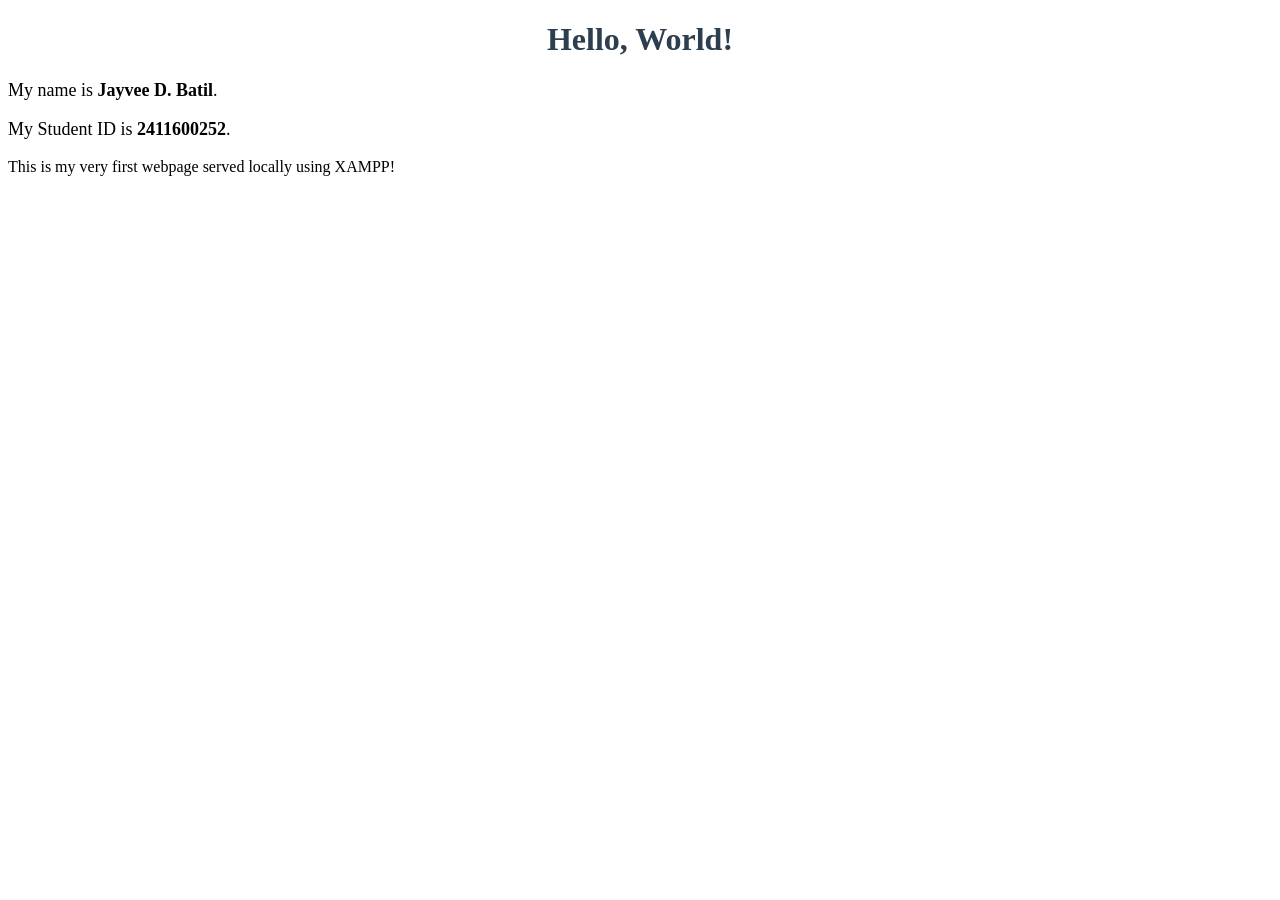
<file: index.html>
<!DOCTYPE html>
<html lang="en">
<head>
    <meta charset="UTF-8">
    <meta name="viewport" content="width=device-width, initial-scale=1.0">
    <title>My First Laboratory Page</title>
</head>
<body>
    <h1 style="color: #2c3e50; text-align: center;">Hello, World!</h1>
    <p style="font-size: 18px;">My name is <strong>Jayvee D. Batil</strong>.</p>
    <p  style="font-size: 18px;">My Student ID is <strong>2411600252</strong>.</p>
    <p>This is my very first webpage served locally using XAMPP!</p>
</body>
</html>
</file>
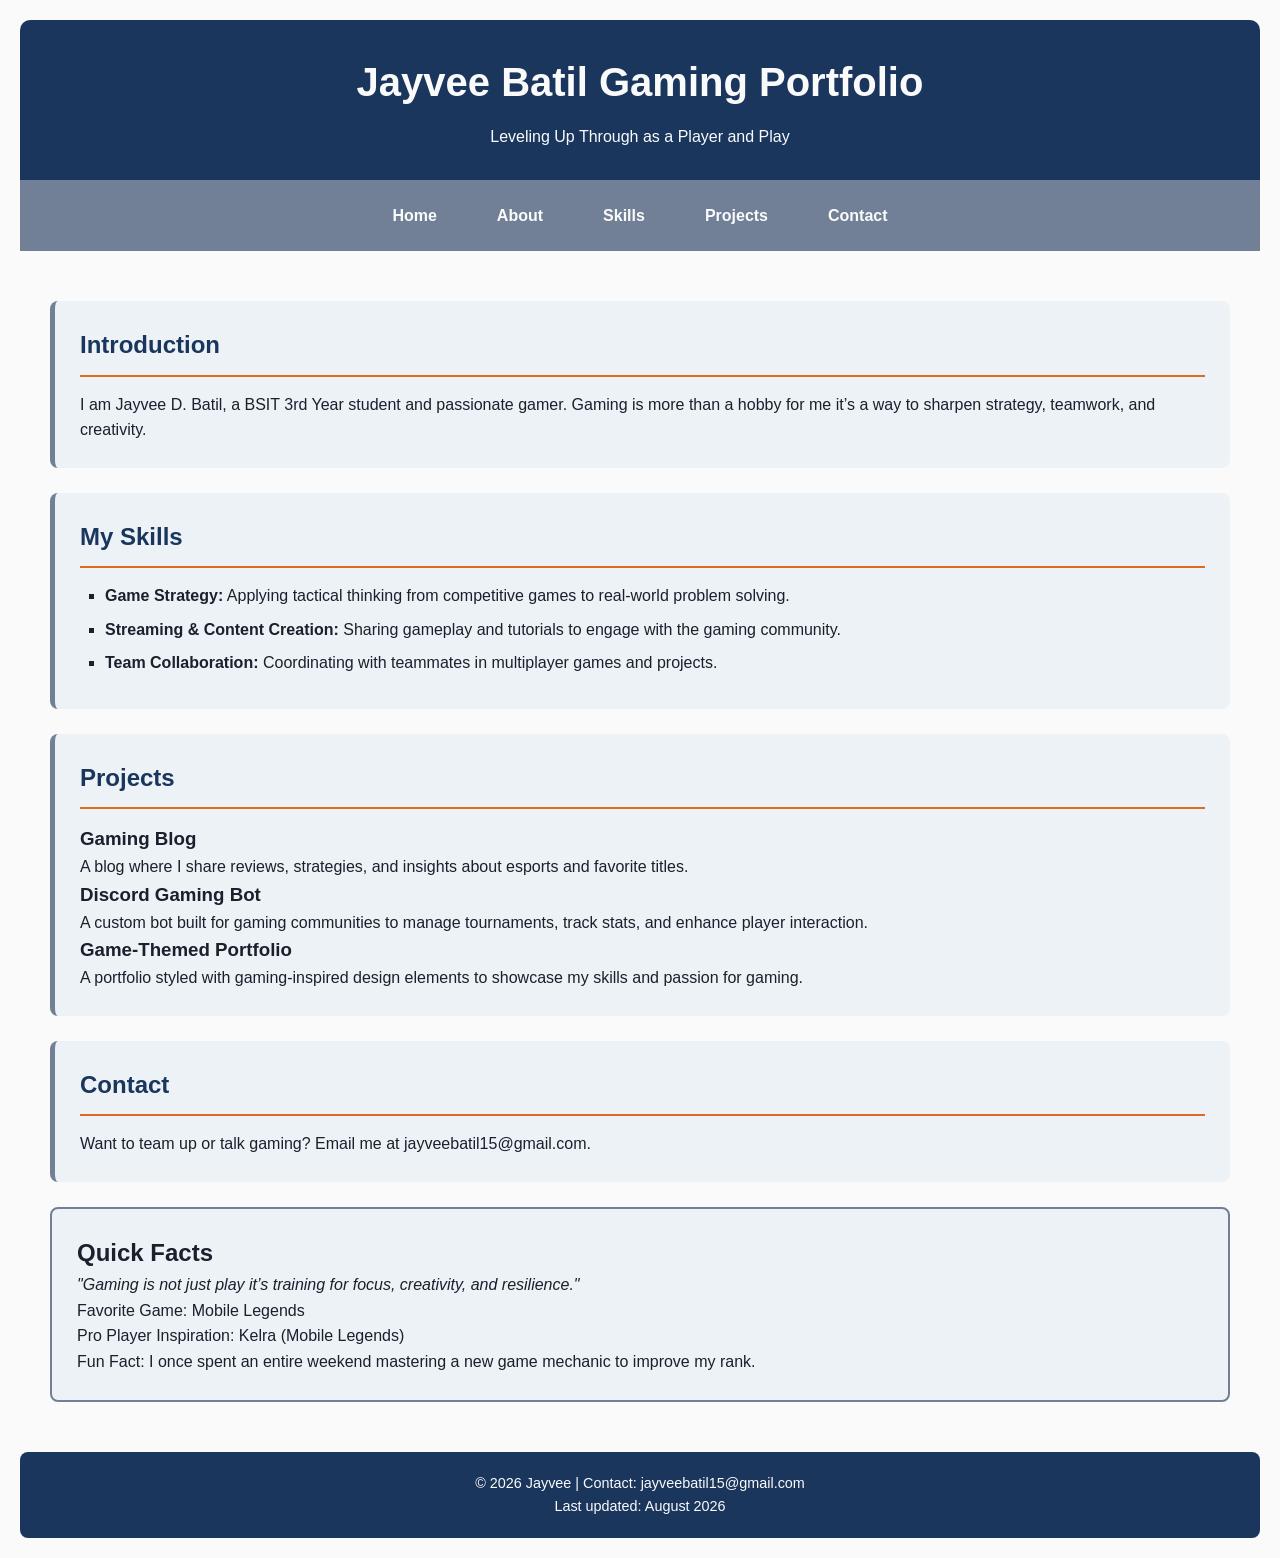
<file: Lab2_2411600252/index.html>
<!DOCTYPE html>
<html lang="en">
<head>
    <meta charset="UTF-8">
    <meta name="viewport" content="width=device-width, initial-scale=1.0">
    <title>Jayvee Batil Gaming Portfolio</title>
    <link rel="stylesheet" href="style.css">
</head>
<body>
<header>
    <h1>Jayvee Batil Gaming Portfolio</h1>
    <p>Leveling Up Through as a Player and Play</p>
</header>

<nav>
    <a href="#">Home</a>
    <a href="#about">About</a>
    <a href="#skills">Skills</a>
    <a href="#projects">Projects</a>
    <a href="#contact">Contact</a>
</nav>

<main>
    <section id="about">
        <h2>Introduction</h2>
        <p>I am Jayvee D. Batil, a BSIT 3rd Year student and passionate gamer. Gaming is more than a hobby for me  it’s a way to sharpen strategy, teamwork, and creativity.</p>
    </section>

    <section id="skills">
        <h2>My Skills</h2>
        <ul>
            <li><strong>Game Strategy:</strong> Applying tactical thinking from competitive games to real-world problem solving.</li>
            <li><strong>Streaming & Content Creation:</strong> Sharing gameplay and tutorials to engage with the gaming community.</li>
            <li><strong>Team Collaboration:</strong> Coordinating with teammates in multiplayer games and projects.</li>
        </ul>
    </section>

    <section id="projects">
        <h2>Projects</h2>
        <article>
            <h3>Gaming Blog</h3>
            <p>A blog where I share reviews, strategies, and insights about esports and favorite titles.</p>
        </article>
        <article>
            <h3>Discord Gaming Bot</h3>
            <p>A custom bot built for gaming communities to manage tournaments, track stats, and enhance player interaction.</p>
        </article>
        <article>
            <h3>Game-Themed Portfolio</h3>
            <p>A portfolio styled with gaming-inspired design elements to showcase my skills and passion for gaming.</p>
        </article>
    </section>

    <section id="contact">
        <h2>Contact</h2>
        <p>Want to team up or talk gaming? Email me at jayveebatil15@gmail.com.</p>
    </section>

    <aside>
        <h2>Quick Facts</h2>
        <p><em>"Gaming is not just play  it’s training for focus, creativity, and resilience."</em></p>
        <p>Favorite Game: Mobile Legends</p>
        <p>Pro Player Inspiration: Kelra (Mobile Legends)</p>
        <p>Fun Fact: I once spent an entire weekend mastering a new game mechanic to improve my rank.</p>
    </aside>
</main>
  
<footer>
    <p>&copy; 2026 Jayvee | Contact: jayveebatil15@gmail.com</p>
    <p>Last updated: August 2026</p>
</footer>
</body>
</html>
</file>
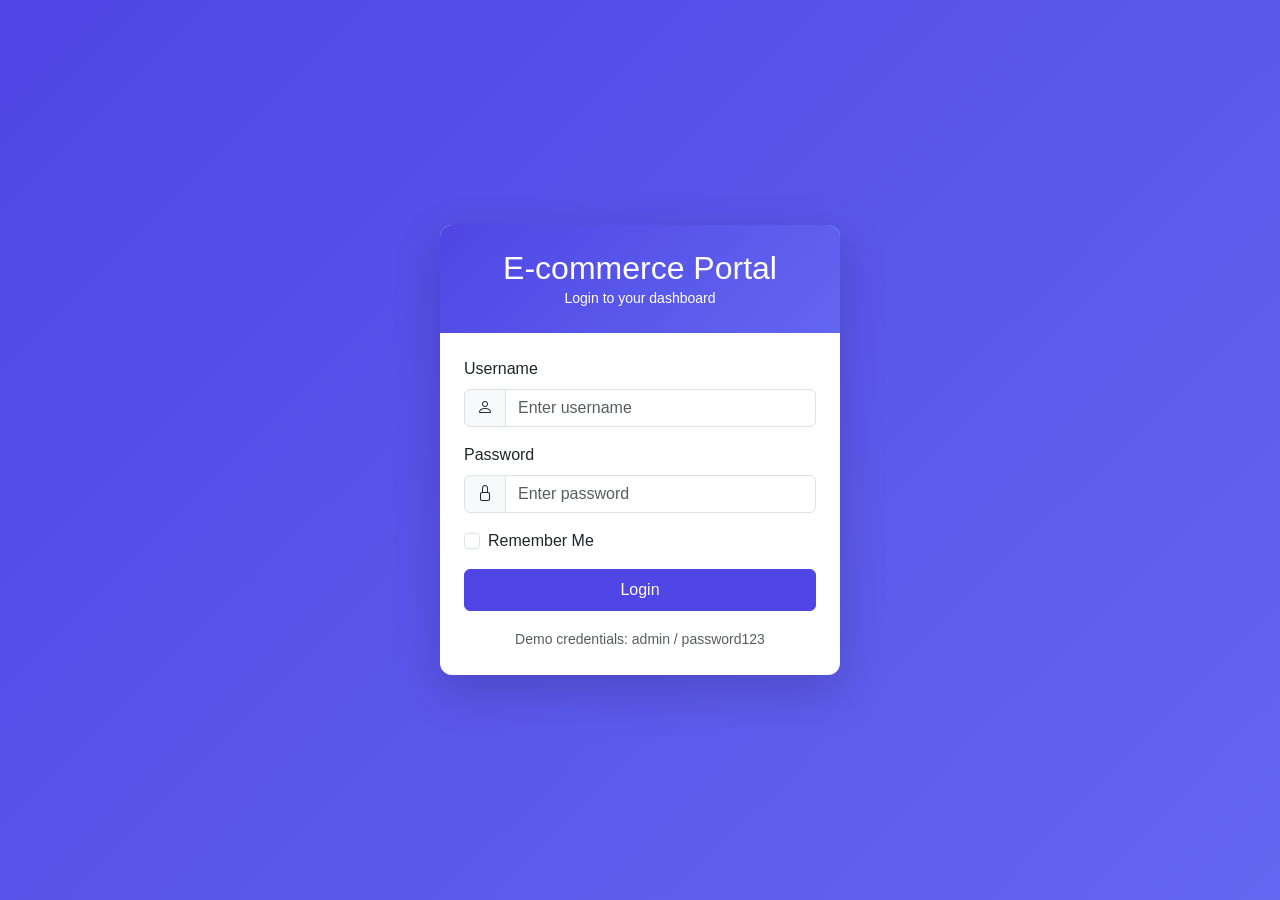
<file: Lab2_2411600252/Lab3_2411600252/index.html>
<!DOCTYPE html>
<html lang="en">
<head>
    <meta charset="UTF-8">
    <meta name="viewport" content="width=device-width, initial-scale=1.0">
    <title>Login - E-commerce Portal</title>
    <link href="https://cdn.jsdelivr.net/npm/bootstrap@5.3.0-alpha1/dist/css/bootstrap.min.css" rel="stylesheet">
    <link rel="stylesheet" href="https://cdn.jsdelivr.net/npm/bootstrap-icons@1.10.3/font/bootstrap-icons.css">
    <link rel="stylesheet" href="css/style.css">
</head>
<body class="login-page">
    <div class="container d-flex justify-content-center align-items-center min-vh-100">
        <div class="card login-card shadow-lg" style="max-width: 400px; width: 100%;">
            <div class="card-header bg-primary text-white text-center py-4">
                <h2 class="mb-0">E-commerce Portal</h2>
                <p class="mb-0 small">Login to your dashboard</p>
            </div>

            <div class="card-body p-4">
                <div id="loginFeedback"></div>

                <form id="loginForm">
                    <div class="mb-3">
                        <label for="username" class="form-label">Username</label>
                        <div class="input-group">
                            <span class="input-group-text"><i class="bi bi-person"></i></span>
                            <input type="text" class="form-control" id="username" placeholder="Enter username" required>
                        </div>
                    </div>
                    <div class="mb-3">
                        <label for="password" class="form-label">Password</label>
                        <div class="input-group">
                            <span class="input-group-text"><i class="bi bi-lock"></i></span>
                            <input type="password" class="form-control" id="password" placeholder="Enter password" required>
                        </div>
                    </div>

                    <div class="mb-3 form-check">
                        <input type="checkbox" class="form-check-input" id="rememberMe">
                        <label class="form-check-label" for="rememberMe">Remember Me</label>
                    </div>

                    <button type="button" class="btn btn-primary w-100 py-2" id="loginBtn">
                        Login
                    </button>
                </form>

                <div class="text-center mt-3">
                    <small class="text-muted">Demo credentials: admin / password123</small>
                </div>
            </div>
        </div>
    </div>

    <script src="https://cdn.jsdelivr.net/npm/bootstrap@5.3.0-alpha1/dist/js/bootstrap.bundle.min.js"></script>
    <script src="js/login.js"></script>
</body>
</html>
</file>
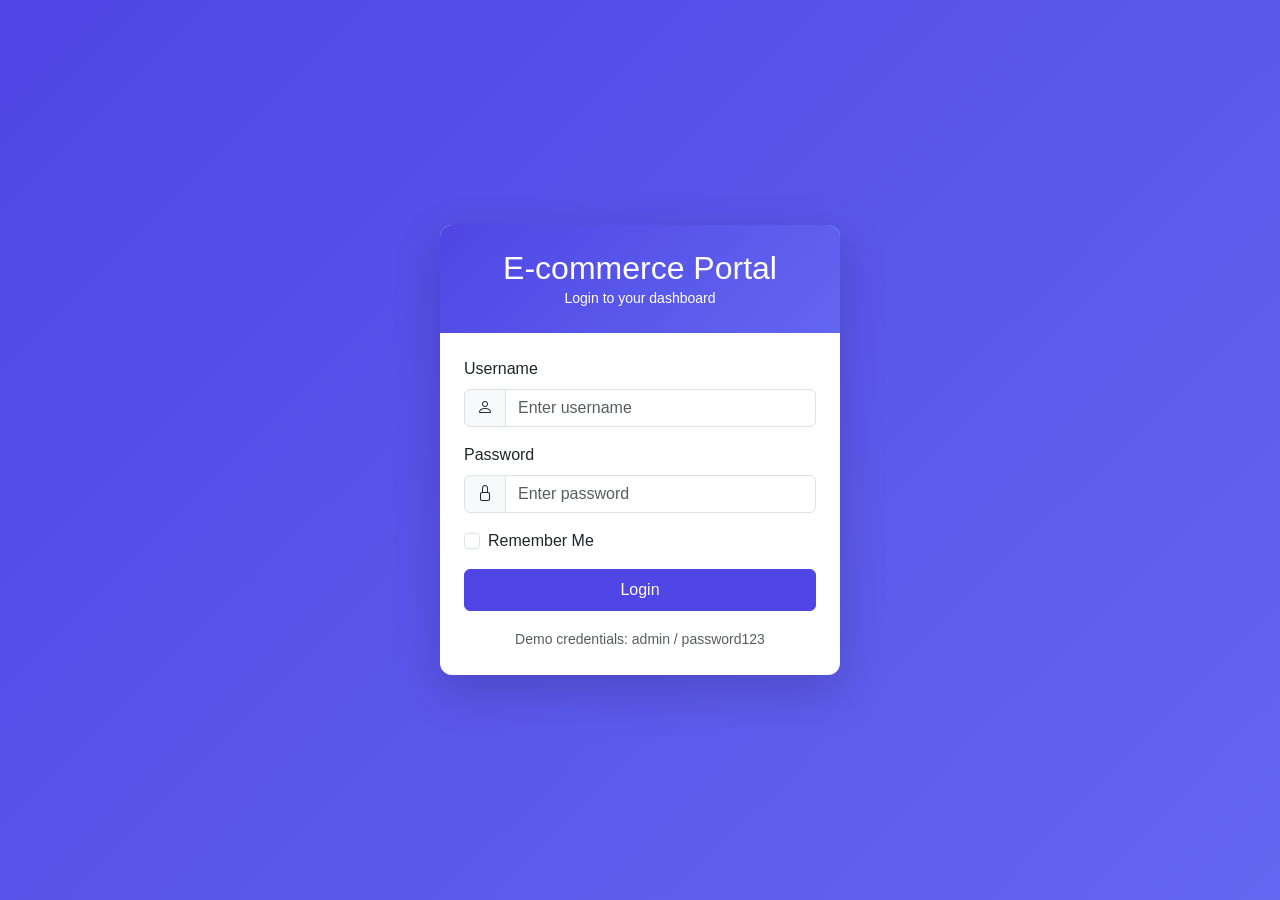
<file: Lab2_2411600252/Lab3_2411600252/dashboard.html>
<!DOCTYPE html>
<html lang="en">
<head>
    <meta charset="UTF-8">
    <meta name="viewport" content="width=device-width, initial-scale=1.0">
    <title>Dashboard - E-commerce Portal</title>
    <link href="https://cdn.jsdelivr.net/npm/bootstrap@5.3.0-alpha1/dist/css/bootstrap.min.css" rel="stylesheet">
    <link rel="stylesheet" href="css/style.css">
</head>
<body>
    <nav class="navbar navbar-expand-lg navbar-dark bg-primary">
        <div class="container-fluid">
            <a class="navbar-brand fw-bold" href="#">
                E-commerce Dashboard Portal              
            </a>
            <button class="navbar-toggler" type="button" data-bs-toggle="collapse" data-bs-target="#navbarNav">
                <span class="navbar-toggler-icon"></span>
            </button>
            <div class="collapse navbar-collapse" id="navbarNav">
                <ul class="navbar-nav ms-auto">
                    <li class="nav-item">
                        <span class="navbar-text text-white me-3" id="userDisplay">
                            Welcome, <span id="userName">User</span>
                        </span>
                    </li>
                    <li class="nav-item">
                        <button class="btn btn-outline-light btn-sm" id="logoutBtn">Logout</button>
                    </li>
                </ul>
            </div>
        </div>
    </nav>

    <div class="container-fluid">
        <div class="row">
            <nav class="col-md-3 col-lg-2 d-md-block bg-light sidebar vh-100 p-3">
                <div class="position-sticky">
                    <ul class="nav flex-column">
                        <li class="nav-item">
                            <a class="nav-link active" href="#">
                                Dashboard
                            </a>
                        </li>
                        <li class="nav-item">
                            <a class="nav-link" href="#">Profile</a>
                        </li>
                        <li class="nav-item">
                            <a class="nav-link" href="#">Settings</a>
                        </li>
                        <li class="nav-item">
                            <a class="nav-link text-danger" href="#" id="logoutLink">Logout</a>
                        </li>
                    </ul>
                </div>
            </nav>

            <main class="col-md-9 ms-sm-auto col-lg-10 px-md-4 py-4">

                <div class="d-flex justify-content-between flex-wrap flex-md-nowrap align-items-center pb-2 mb-3 border-bottom">
                    <h2 id="greeting">Good Morning, User!</h2>
                </div>

                <div class="row mb-4">
                    <div class="col-md-3 mb-3">
                        <div class="card stat-card text-center">
                            <div class="card-body">
                                <h5 class="card-title text-muted" id="stat1-title">GPA</h5>
                                <h2 class="card-text fw-bold text-primary" id="stat1-value">0</h2>
                            </div>
                        </div>
                    </div>
                    <div class="col-md-3 mb-3">
                        <div class="card stat-card text-center">
                            <div class="card-body">
                                <h5 class="card-title text-muted" id="stat2-title">Courses</h5>
                                <h2 class="card-text fw-bold text-success" id="stat2-value">0</h2>
                            </div>
                        </div>
                    </div>
                    <div class="col-md-3 mb-3">
                        <div class="card stat-card text-center">
                            <div class="card-body">
                                <h5 class="card-title text-muted" id="stat3-title">Assignments</h5>
                                <h2 class="card-text fw-bold text-info" id="stat3-value">0</h2>
                            </div>
                        </div>
                    </div>
                    <div class="col-md-3 mb-3">
                        <div class="card stat-card text-center">
                            <div class="card-body">
                                <h5 class="card-title text-muted" id="stat4-title">Attendance</h5>
                                <h2 class="card-text fw-bold text-warning" id="stat4-value">0%</h2>
                            </div>
                        </div>
                    </div>
                </div>

                <div class="card">
                    <div class="card-header">
                        <h5 class="mb-0">Recent Activity</h5>
                    </div>
                    <div class="card-body">
                        <div class="table-responsive">
                            <table class="table table-striped table-hover">
                                <thead>
                                    <tr>
                                        <th>Date</th>
                                        <th>Activity</th>
                                        <th>Status</th>
                                    </tr>
                                </thead>
                                <tbody id="activityTableBody">
                                </tbody>
                            </table>
                        </div>
                    </div>
                </div>
            </main>
        </div>
    </div>

    <script src="https://cdn.jsdelivr.net/npm/bootstrap@5.3.0-alpha1/dist/js/bootstrap.bundle.min.js"></script>
    <script src="js/dashboard.js"></script>
</body>
</html>
</file>
<file: Lab2_2411600252/style.css>
* {
    margin: 0;
    padding: 0;
    box-sizing: border-box;
}

body {
    font-family: 'Segoe UI', Tahoma, Geneva, Verdana, sans-serif;
    background-color: #FAFAFA;
    color: #1A202C; 
    line-height: 1.6;
    padding: 20px;
}

header {
    background-color: #1A365D; 
    color: #FAFAFA; 
    padding: 30px 20px;
    text-align: center;
    border-radius: 10px 10px 0 0;
}

header h1 {
    font-size: 2.5em;
    margin-bottom: 10px;
}

nav {
    background-color: #718096; 
    padding: 15px 20px;
    display: flex;  
    justify-content: center;
    gap: 30px;
    flex-wrap: wrap;
}

nav a {
    color: #FAFAFA; 
    text-decoration: none;
    font-weight: bold;
    padding: 8px 15px;
    border-radius: 5px;
    transition: background-color 0.3s ease;
}

nav a:hover {
    background-color: #1A365D; 
    color: #FAFAFA;
}

main {
    background-color: #FAFAFA; 
    padding: 30px;
    border-radius: 0 0 10px 10px;
    margin-top: 20px;
}

section {
    background-color: #EDF2F7; 
    padding: 25px;
    margin-bottom: 25px;
    border-radius: 8px;
    border-left: 5px solid #718096; 
}

section h2 {
    color: #1A365D; 
    margin-bottom: 15px;
    border-bottom: 2px solid #DD6B20; 
    padding-bottom: 10px;
}

aside {
    background-color: #EDF2F7; 
    padding: 25px;
    border-radius: 8px;
    margin-bottom: 20px;
    border: 2px solid #718096; 
}

aside h3 {
    color: #1A365D; 
    margin-bottom: 10px;
}

footer {
    background-color: #1A365D; 
    color: #FAFAFA; 
    text-align: center;
    padding: 20px;
    border-radius: 8px;
    font-size: 0.9em;
}

ul {
    list-style-type: square;
    padding-left: 25px;
}

ul li {
    margin: 8px 0;
    color: #1A202C; 
}

.highlight {
    background-color: #DD6B20; 
    color: #FAFAFA; 
    font-weight: bold;
}

.project-item {
    background-color: #EDF2F7; 
    padding: 15px;
    margin: 10px 0;
    border-radius: 5px;
    border: 1px solid #718096; 
}

.project-item h3 {
    color: #718096; 
}

.button {
    display: inline-block;
    background-color: #DD6B20; 
    color: #FAFAFA; 
    padding: 8px 20px;
    border-radius: 5px;
    text-decoration: none;
    font-weight: bold;
    transition: background-color 0.3s ease;
}

.button:hover {
    background-color: #1A365D; 
}
</file>
<file: Lab2_2411600252/Lab3_2411600252/css/style.css>
:root {
    --bs-primary: #4F46E5;
    --bs-primary-rgb: 79, 70, 229;
    --bs-secondary: #6366F1;
    --bs-secondary-rgb: 99, 102, 241;
    --bs-success: #28a745;
    --bs-info: #17a2b8;
    --bs-warning: #f3a712;
    --bs-danger: #dc3545;

    --theme-primary: #4F46E5;
    --theme-secondary: #6366F1;
    --theme-accent: #10B981;
    --theme-background: #F8FAFC;
    --theme-light-accent: #E0E7FF;
    --theme-text: #0F172A;
}

body {
    background-color: var(--theme-background);
    color: var(--theme-text);
    font-family: 'Segoe UI', Tahoma, Geneva, Verdana, sans-serif;
}

.login-page {
    background: linear-gradient(135deg, var(--theme-primary), var(--theme-secondary));
    min-height: 100vh;
}

.login-card {
    border: none;
    border-radius: 12px;
    overflow: hidden;
    box-shadow: 0 10px 40px rgba(0, 0, 0, 0.2);
}

.login-card .card-header {
    background: linear-gradient(135deg, var(--theme-primary), var(--theme-secondary));
    border-bottom: none;
}

.sidebar {
    background-color: #ffffff;
    border-right: 1px solid rgba(0, 0, 0, 0.1);
    box-shadow: 2px 0 5px rgba(0, 0, 0, 0.05);
}

.sidebar .nav-link {
    color: var(--theme-text);
    border-radius: 8px;
    padding: 10px 16px;
    margin-bottom: 4px;
    transition: all 0.3s ease;
}

.sidebar .nav-link:hover {
    background-color: var(--theme-light-accent);
    color: var(--theme-primary);
}

.sidebar .nav-link.active {
    background-color: var(--theme-primary);
    color: #ffffff;
}

.sidebar .nav-link.text-danger:hover {
    background-color: #f8d7da;
    color: #dc3545 !important;
}

.stat-card {
    border: none;
    border-radius: 12px;
    box-shadow: 0 2px 10px rgba(0, 0, 0, 0.08);
    transition: transform 0.3s ease, box-shadow 0.3s ease;
}

.stat-card:hover {
    transform: translateY(-5px);
    box-shadow: 0 6px 20px rgba(0, 0, 0, 0.12);
}

.stat-card .card-body {
    padding: 1.5rem;
}

.stat-card .card-title {
    font-size: 0.9rem;
    text-transform: uppercase;
    letter-spacing: 0.5px;
    margin-bottom: 0.5rem;
}

.stat-card .card-text {
    font-size: 1.8rem;
    margin-bottom: 0;
}

.btn-primary {
    background-color: var(--theme-primary);
    border-color: var(--theme-primary);
}

.btn-primary:hover {
    background-color: #0a4a32;  
    border-color: #0a4a32;
}

@media (max-width: 768px) {
    .sidebar {
        min-height: auto !important;
        height: auto !important;
    }

    .stat-card .card-text {
        font-size: 1.4rem;
    }
}

::-webkit-scrollbar {
    width: 8px;
}

::-webkit-scrollbar-track {
    background: #f1f1f1;
    border-radius: 10px;
}

::-webkit-scrollbar-thumb {
    background: var(--theme-secondary);
    border-radius: 10px;
}

::-webkit-scrollbar-thumb:hover {
    background: var(--theme-primary);
}
</file>
